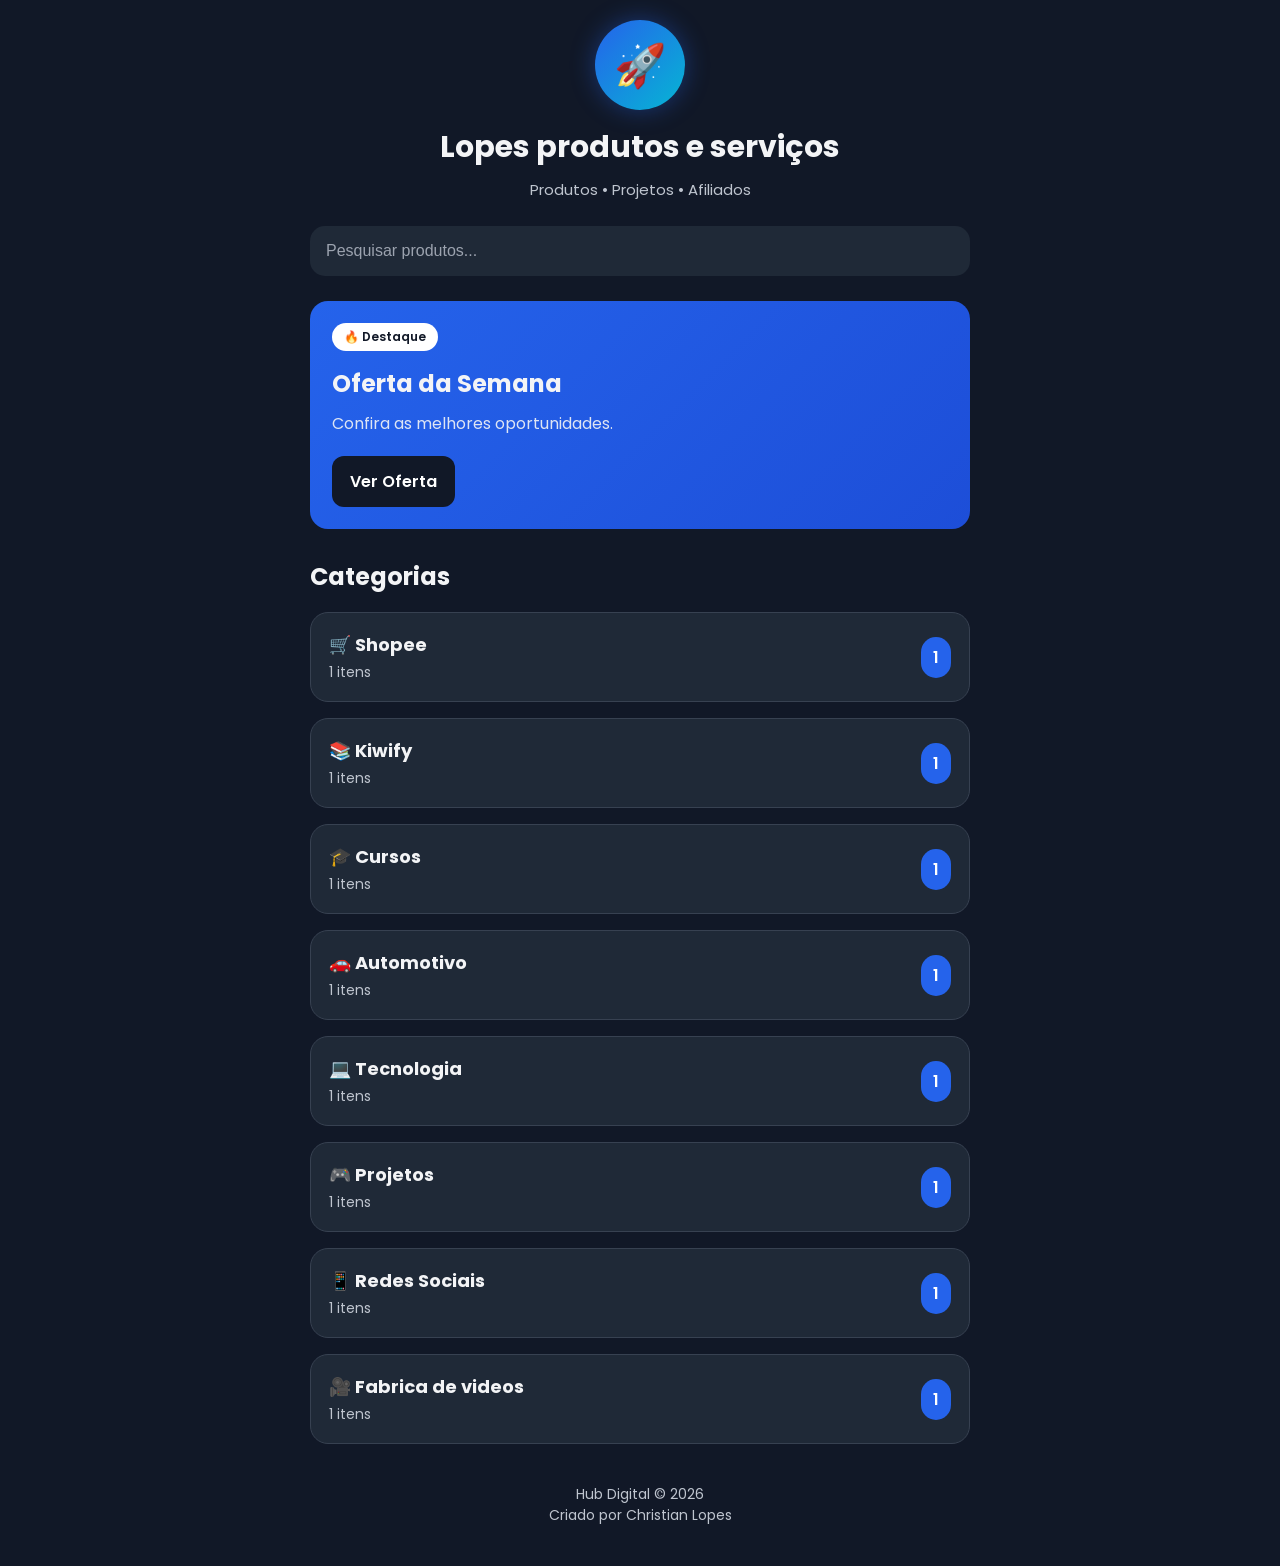
<file: index.html>
<!DOCTYPE html>
<html lang="pt-BR">
<head>

<meta charset="UTF-8">
<meta name="viewport" content="width=device-width, initial-scale=1.0">

<title>Hub Digital | Lopes produtos e serviços</title>

<link rel="stylesheet" href="style.css">

<link rel="preconnect" href="https://fonts.googleapis.com">
<link rel="preconnect" href="https://fonts.gstatic.com" crossorigin>

<link href="https://fonts.googleapis.com/css2?family=Poppins:wght@300;400;500;600;700&display=swap" rel="stylesheet">

</head>

<body>

<header class="topo">

<div class="perfil">

<div class="foto">
🚀
</div>

<h1>Lopes produtos e serviços</h1>

<p>
Produtos • Projetos • Afiliados
</p>

</div>

</header>


<section class="busca">

<input
type="text"
id="pesquisa"
placeholder="Pesquisar produtos..."
>

</section>


<section class="destaque">

<div class="card destaque-card">

<span class="tag">
🔥 Destaque
</span>

<h2>
Oferta da Semana
</h2>

<p>

Confira as melhores oportunidades.

</p>

<a
href="promocao.html"
class="botao"
>

Ver Oferta

</a>

</div>

</section>



<main id="conteudo">

<section id="categorias">

<h2 class="titulo">

Categorias

</h2>

<div id="listaCategorias">

<!-- JS cria tudo -->

</div>

</section>



<section
id="produtos"
style="display:none"
>

<button
id="voltar"
>

← Voltar

</button>

<h2
id="tituloCategoria"
>

Categoria

</h2>

<div
id="listaProdutos"
>

</div>

</section>

</main>



<footer>

<p>

Hub Digital © 2026

</p>

<p>

Criado por Christian Lopes

</p>

</footer>


<script src="script.js"></script>

</body>

</html>
</file>
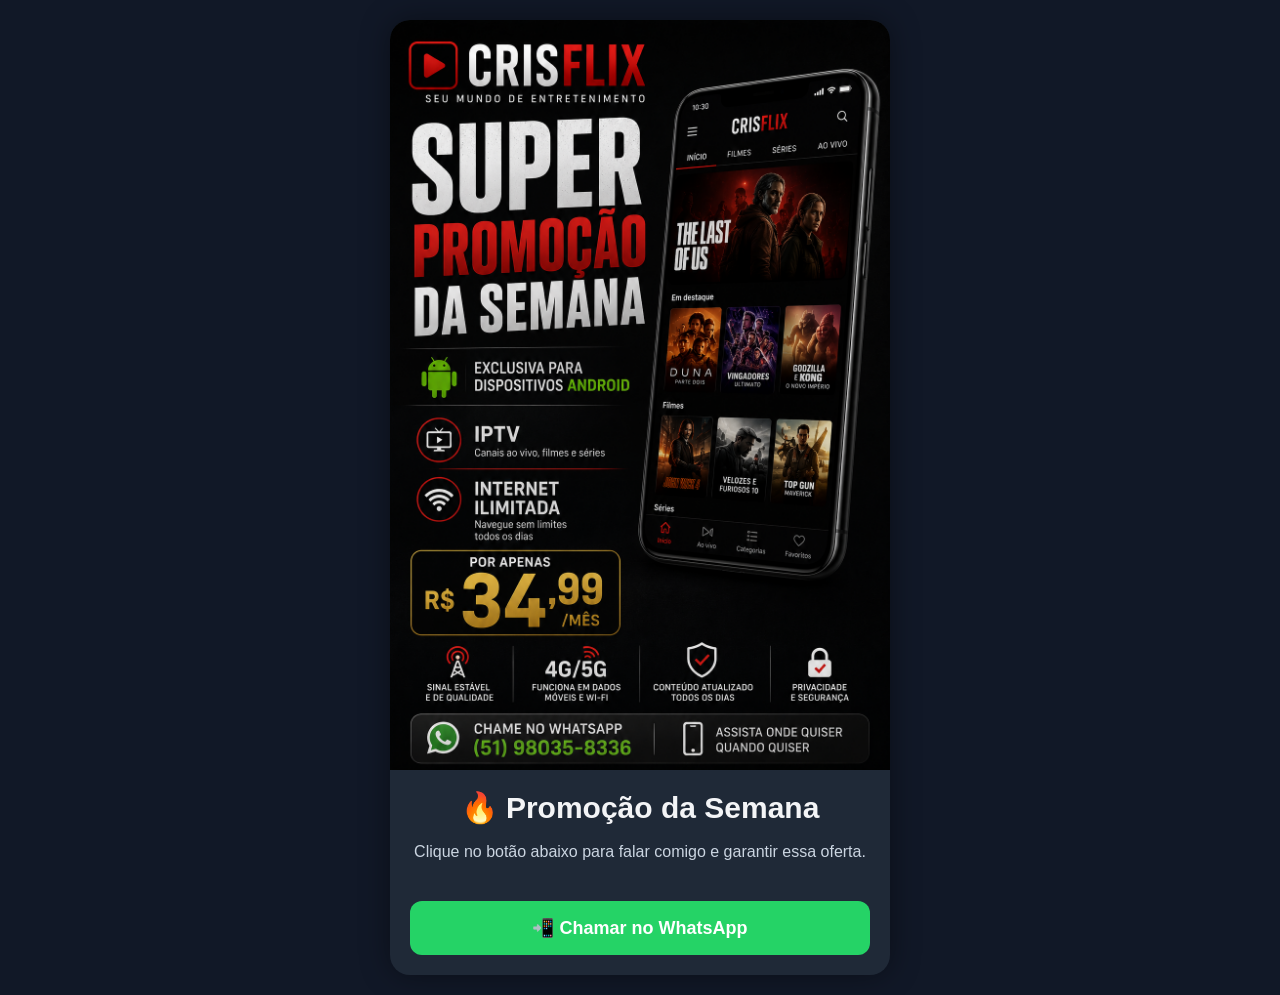
<file: promocao.html>
<!DOCTYPE html>
<html lang="pt-BR">
<head>
<meta charset="UTF-8">
<meta name="viewport" content="width=device-width, initial-scale=1.0">
<title>Promoção da Semana</title>

<link rel="stylesheet" href="style.css">

<style>
body{
display:flex;
justify-content:center;
align-items:center;
min-height:100vh;
padding:20px;
}

.cardPromo{
max-width:500px;
width:100%;
background:#1f2937;
border-radius:20px;
overflow:hidden;
text-align:center;
box-shadow:0 0 30px rgba(0,0,0,.4);
}

.cardPromo img{
width:100%;
display:block;
}

.cardPromo h1{
padding:20px 20px 10px;
}

.cardPromo p{
padding:0 20px 20px;
color:#cbd5e1;
}

.whats{
display:block;
margin:20px;
padding:16px;
background:#25D366;
color:white;
text-decoration:none;
font-weight:bold;
font-size:18px;
border-radius:12px;
transition:.2s;
}

.whats:hover{
transform:scale(1.03);
}
</style>

</head>

<body>

<div class="cardPromo">

<img src="promocao.png" alt="Promoção da Semana">

<h1>🔥 Promoção da Semana</h1>

<p>
Clique no botão abaixo para falar comigo e garantir essa oferta.
</p>

<a
class="whats"
href="https://wa.me/message/MTDSF4MVVZKQP1"
target="_blank">

📲 Chamar no WhatsApp

</a>

</div>

</body>
</html>
</file>
<file: style.css>
*{
    margin:0;
    padding:0;
    box-sizing:border-box;
}

:root{

    --bg:#111827;
    --card:#1f2937;
    --cardHover:#293548;

    --primary:#2563eb;
    --primaryHover:#3b82f6;

    --text:#f3f4f6;
    --text2:#bfc5cf;

    --border:#374151;

    --radius:18px;

}

body{

    background:var(--bg);

    color:var(--text);

    font-family:'Poppins',sans-serif;

    min-height:100vh;

    padding:20px;

}

.topo{

    text-align:center;

    margin-bottom:25px;

}

.perfil{

    display:flex;

    flex-direction:column;

    align-items:center;

}

.foto{

    width:90px;

    height:90px;

    border-radius:50%;

    background:linear-gradient(135deg,#2563eb,#06b6d4);

    display:flex;

    justify-content:center;

    align-items:center;

    font-size:42px;

    margin-bottom:15px;

    box-shadow:0 0 25px rgba(37,99,235,.4);

}

h1{

    font-size:30px;

    margin-bottom:8px;

}

.perfil p{

    color:var(--text2);

    font-size:15px;

}

.busca{

    margin:25px 0;

}

.busca input{

    width:100%;

    padding:16px;

    border:none;

    outline:none;

    border-radius:15px;

    background:var(--card);

    color:white;

    font-size:16px;

}

.busca input::placeholder{

    color:#9ca3af;

}

.titulo{

    margin-bottom:18px;

}

.destaque{

    margin-bottom:30px;

}

.destaque-card{

    background:linear-gradient(135deg,#2563eb,#1d4ed8);

    padding:22px;

    border-radius:var(--radius);

}

.tag{

    display:inline-block;

    background:white;

    color:#111827;

    padding:5px 12px;

    border-radius:20px;

    font-size:12px;

    font-weight:600;

    margin-bottom:15px;

}

.destaque-card h2{

    margin-bottom:10px;

}

.destaque-card p{

    opacity:.9;

    margin-bottom:20px;

}

.botao{

    display:inline-block;

    text-decoration:none;

    color:white;

    background:#111827;

    padding:13px 18px;

    border-radius:12px;

    font-weight:600;

    transition:.2s;

}

.botao:hover{

    transform:scale(1.05);

}

#listaCategorias{

    display:grid;

    gap:16px;

}

.categoria{

    background:var(--card);

    border:1px solid var(--border);

    border-radius:var(--radius);

    padding:18px;

    display:flex;

    justify-content:space-between;

    align-items:center;

    cursor:pointer;

    transition:.25s;

}

.categoria:hover{

    background:var(--cardHover);

    transform:translateY(-3px);

}

.infoCategoria h3{

    font-size:18px;

}

.infoCategoria p{

    margin-top:4px;

    color:var(--text2);

    font-size:14px;

}

.total{

    background:var(--primary);

    color:white;

    padding:8px 12px;

    border-radius:999px;

    font-weight:600;

}

#voltar{

    width:100%;

    padding:14px;

    border:none;

    border-radius:15px;

    margin-bottom:20px;

    background:#374151;

    color:white;

    font-size:16px;

    cursor:pointer;

}

#voltar:hover{

    background:#4b5563;

}

#listaProdutos{

    display:grid;

    gap:16px;

}

.produto{

    background:var(--card);

    border:1px solid var(--border);

    border-radius:18px;

    padding:18px;

    transition:.25s;

}

.produto:hover{

    background:var(--cardHover);

}

.produto h3{

    margin-bottom:10px;

}

.produto p{

    color:var(--text2);

    margin-bottom:18px;

    line-height:1.5;

}

.produto a{

    display:inline-block;

    width:100%;

    text-align:center;

    text-decoration:none;

    background:var(--primary);

    color:white;

    padding:14px;

    border-radius:12px;

    font-weight:600;

    transition:.25s;

}

.produto a:hover{

    background:var(--primaryHover);

}

footer{

    margin-top:40px;

    text-align:center;

    color:var(--text2);

    font-size:14px;

    padding-bottom:20px;

}

@media(min-width:768px){

body{

    max-width:700px;

    margin:auto;

}

}
</file>
